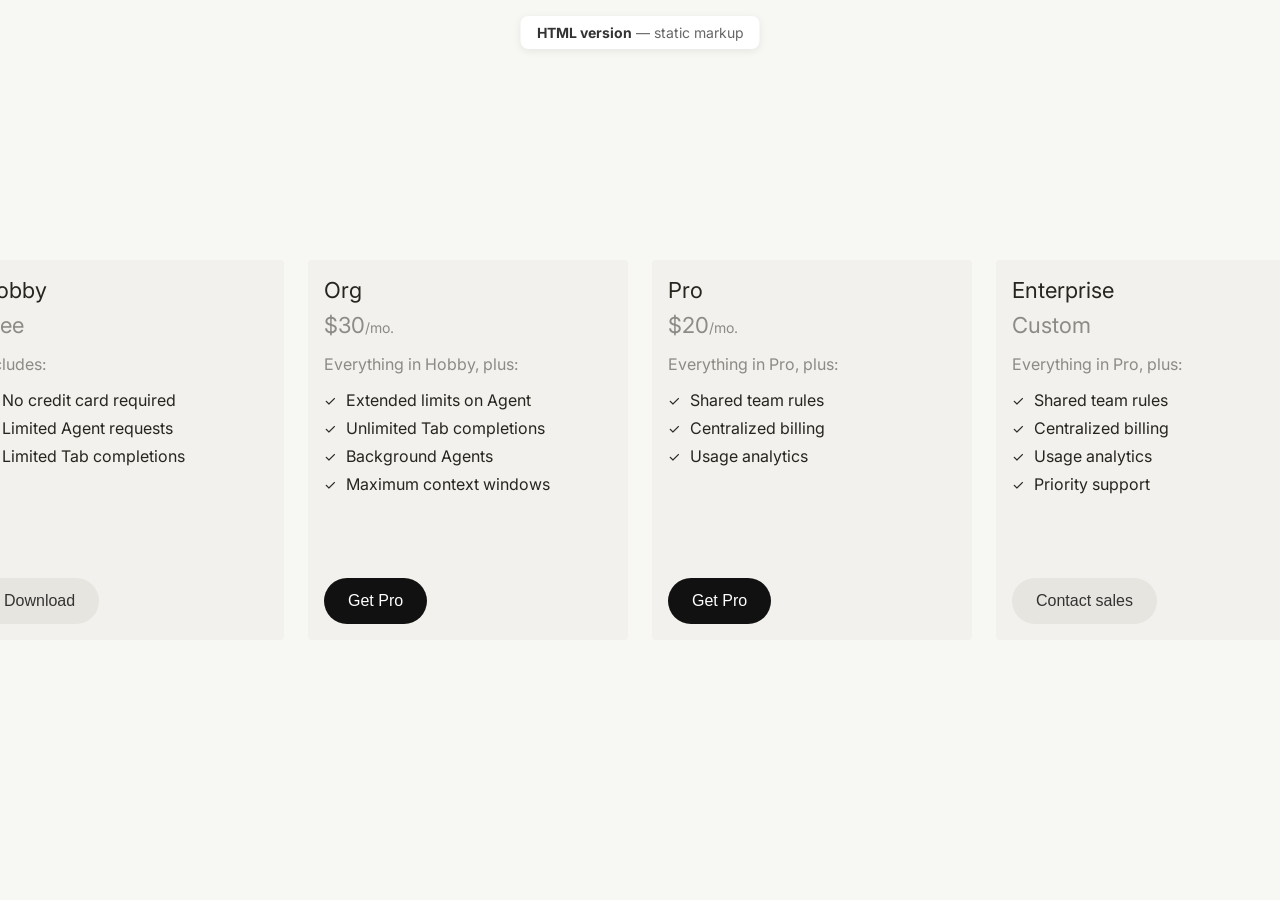
<file: index.html>
<!DOCTYPE html>
<html lang="en">
<head>
    <!-- Lets the browser read special characters correctly -->
    <meta charset="UTF-8">
    <!-- Scales the layout to the screen width on phones -->
    <meta name="viewport" content="width=device-width, initial-scale=1.0">
    <!-- Text shown in the browser tab -->
    <title>Pricing Plans — HTML version</title>

    <!-- Opens the font connection early so Inter loads faster -->
    <link rel="preconnect" href="https://fonts.googleapis.com">
    <!-- Font files themselves come from this second domain -->
    <link rel="preconnect" href="https://fonts.gstatic.com" crossorigin>
    <!-- Inter, in the weights used on this page -->
    <link href="https://fonts.googleapis.com/css2?family=Inter:wght@400;500;600;700&display=swap" rel="stylesheet">
    <!-- Visual styles, shared with the JSX version -->
    <link rel="stylesheet" href="styles.css">
</head>
<body>
    <!-- Badge that marks this file as the static HTML version -->
    <p class="page-label"><strong>HTML version</strong> — static markup</p>

    <!-- Row that holds every pricing plan -->
    <div class="cards-container">

        <!-- Hobby — name, price, features, then the action -->
        <div class="card">
            <div class="card-top">
                <h3 class="card-title">Hobby</h3>
                <p class="card-price">
                    <span class="card-price-amount">Free</span>
                </p>
                <div class="card-content">
                    <p class="includes-text">Includes:</p>
                    <!-- Each row is a checkmark plus one benefit -->
                    <ul class="features-list">
                        <li>
                            <span class="checkmark">✓</span>
                            No credit card required
                        </li>
                        <li>
                            <span class="checkmark">✓</span>
                            Limited Agent requests
                        </li>
                        <li>
                            <span class="checkmark">✓</span>
                            Limited Tab completions
                        </li>
                    </ul>
                </div>
            </div>
            <!-- Quiet button. Looks come from .download-button; .secondary adds none -->
            <button class="download-button secondary">Download</button>
        </div>

        <!-- Pro — same pieces as Hobby, with a highlighted button -->
        <div class="card">
            <div class="card-top">
                <h3 class="card-title">Org</h3>
                <!-- Amount and billing period share one line -->
                <p class="card-price">
                    <span class="card-price-amount">$30</span>
                    <span class="card-price-period">/mo.</span>
                </p>
                <div class="card-content">
                    <p class="includes-text">Everything in Hobby, plus:</p>
                    <ul class="features-list">
                        <li>
                            <span class="checkmark">✓</span>
                            Extended limits on Agent
                        </li>
                        <li>
                            <span class="checkmark">✓</span>
                            Unlimited Tab completions
                        </li>
                        <li>
                            <span class="checkmark">✓</span>
                            Background Agents
                        </li>
                        <li>
                            <span class="checkmark">✓</span>
                            Maximum context windows
                        </li>
                    </ul>
                </div>
            </div>
            <!-- Dark button. .primary replaces the default fill and text color -->
            <button class="download-button primary">Get Pro</button>
        </div>

        <div class="card">
            <div class="card-top">
                <h3 class="card-title">Pro</h3>
                <p class="card-price">
                    <span class="card-price-amount">$20</span>
                    <span class="card-price-period">/mo.</span>
                </p>
                <div class="card-content">
                    <p class="includes-text">Everything in Pro, plus:</p>
                    <ul class="features-list">
                        <li>
                            <span class="checkmark">✓</span>
                            Shared team rules
                        </li>
                        <li>
                            <span class="checkmark">✓</span>
                            Centralized billing
                        </li>
                        <li>
                            <span class="checkmark">✓</span>
                            Usage analytics
                        </li>
                    </ul>
                </div>
            </div>
            <button class="download-button primary">Get Pro</button>
        </div>

        <!-- Enterprise — same pieces as Pro, added as the next card in the row -->
        <div class="card">
            <div class="card-top">
                <h3 class="card-title">Enterprise</h3>
                <p class="card-price">
                    <span class="card-price-amount">Custom</span>
                </p>
                <div class="card-content">
                    <p class="includes-text">Everything in Pro, plus:</p>
                    <ul class="features-list">
                        <li>
                            <span class="checkmark">✓</span>
                            Shared team rules
                        </li>
                        <li>
                            <span class="checkmark">✓</span>
                            Centralized billing
                        </li>
                        <li>
                            <span class="checkmark">✓</span>
                            Usage analytics
                        </li>
                        <li>
                            <span class="checkmark">✓</span>
                            Priority support
                        </li>
                    </ul>
                </div>
            </div>
            <!-- Quiet button, same style as Hobby -->
            <button class="download-button secondary">Contact sales</button>
        </div>
    </div>
</body>
</html>
</file>
<file: styles.css>
/* Reset — clears browser spacing so margins come only from these rules. */
* {
    margin: 0;
    padding: 0;
    box-sizing: border-box;
}

/* Page — typeface, background, and centering for the whole screen. */
body {
    font-family: 'Inter', -apple-system, BlinkMacSystemFont, 'Segoe UI', Roboto, sans-serif;
    background-color: #f7f7f4;
    display: flex;
    justify-content: center;
    align-items: center;
    min-height: 100vh;
    padding: 20px;
}

/* Cards row — plans sit side by side with a fixed gap. */
.cards-container {
    display: flex;
    flex-direction: row;
    gap: 24px;
    flex-wrap: nowrap;
    justify-content: center;
    align-items: flex-start;
}

/* Card — one plan. A column so the button can rest at the bottom. */
.card {
    display: flex;
    flex-direction: column;
    min-height: 380px;
    background-color: #f2f1ed;
    border-radius: 4px;
    padding: 16px;
    width: 320px;
    flex-shrink: 0;
}

/* Card top — stacks the name, price, and feature list. */
.card-top {
    display: flex;
    flex-direction: column;
}

/* Plan name. */
.card-title {
    font-size: 22px;
    line-height: 28px;
    font-weight: 400;
    color: #26251e;
    margin-bottom: 8px;
}

/* Price line — amount and period align to the same text baseline. */
.card-price {
    font-size: 20px;
    color: rgba(38, 37, 30, 0.5);
    display: inline-flex;
    align-items: baseline;
}

/* Price amount, such as “Free” or “$20”. */
.card-price-amount {
    font-size: 22px;
    font-weight: 400;
    color: rgba(38, 37, 30, 0.5);
}

/* Billing period, such as “/mo.”. */
.card-price-period {
    font-size: 14px;
    color: rgba(38, 37, 30, 0.5);
}

/* Space between the feature list and the button. */
.card-content {
    margin-bottom: 32px;
}

/* Short line above the list, such as “Includes:”. */
.includes-text {
    font-size: 16px;
    color: rgba(38, 37, 30, 0.5);
    margin: 16px 0px;
}

/* Feature list — default bullets removed. */
.features-list {
    list-style: none;
    padding: 0;
}

/* Feature row — checkmark and label on one line. */
.features-list li {
    display: flex;
    align-items: center;
    margin-bottom: 8px;
    font-size: 16px;
    color: #26251e;
}

/* Checkmark in front of each benefit. */
.checkmark {
    color: #26251e;
    font-size: 14px;
    margin-right: 10px;
    font-weight: 400;
}

/* Button — pill shape, pinned to the bottom of the card. */
.download-button {
    margin-top: auto;
    width: fit-content;
    background-color: #e6e5e0;
    border: none;
    border-radius: 999px;
    padding: 14px 24px;
    font-size: 16px;
    font-weight: 500;
    color: #333;
    cursor: pointer;
    transition: background-color 0.2s ease;
}

/* Hover — slightly darker fill. */
.download-button:hover {
    background-color: #D8D6CE;
}

/* Press — same fill as hover. */
.download-button:active {
    background-color: #D8D6CE;
}

/* Primary button — dark fill for the highlighted plan. */
.download-button.primary {
    background-color: #111;
    color: #fff;
}

/* Primary hover — a step lighter than the resting fill. */
.download-button.primary:hover {
    background-color: #333;
}

/* Primary press — same fill as primary hover. */
.download-button.primary:active {
    background-color: #333;
}
.download-button.tertiary {
    background-color: transparent;
    color: #333;
    border: 1px solid #333;
}

/* Tertiary hover — a step lighter than the resting fill. */
.download-button.tertiary:hover {
    background-color: #b2b1ab;
    color: #333;
}

/* Tertiary press — same fill as tertiary hover. */
.download-button.tertiary:active {
    background-color: #b2b1ab;
    color: #333;
}

/* Version badge — fixed label centered at the top of the screen. */
.page-label {
    position: fixed;
    top: 16px;
    left: 50%;
    transform: translateX(-50%);
    font-size: 14px;
    color: #666;
    background: #fff;
    padding: 8px 16px;
    border-radius: 8px;
    box-shadow: 0 2px 8px rgba(0,0,0,0.08);
}

/* Emphasized words inside the badge, such as “HTML version”. */
.page-label strong {
    color: #333;
}
</file>
